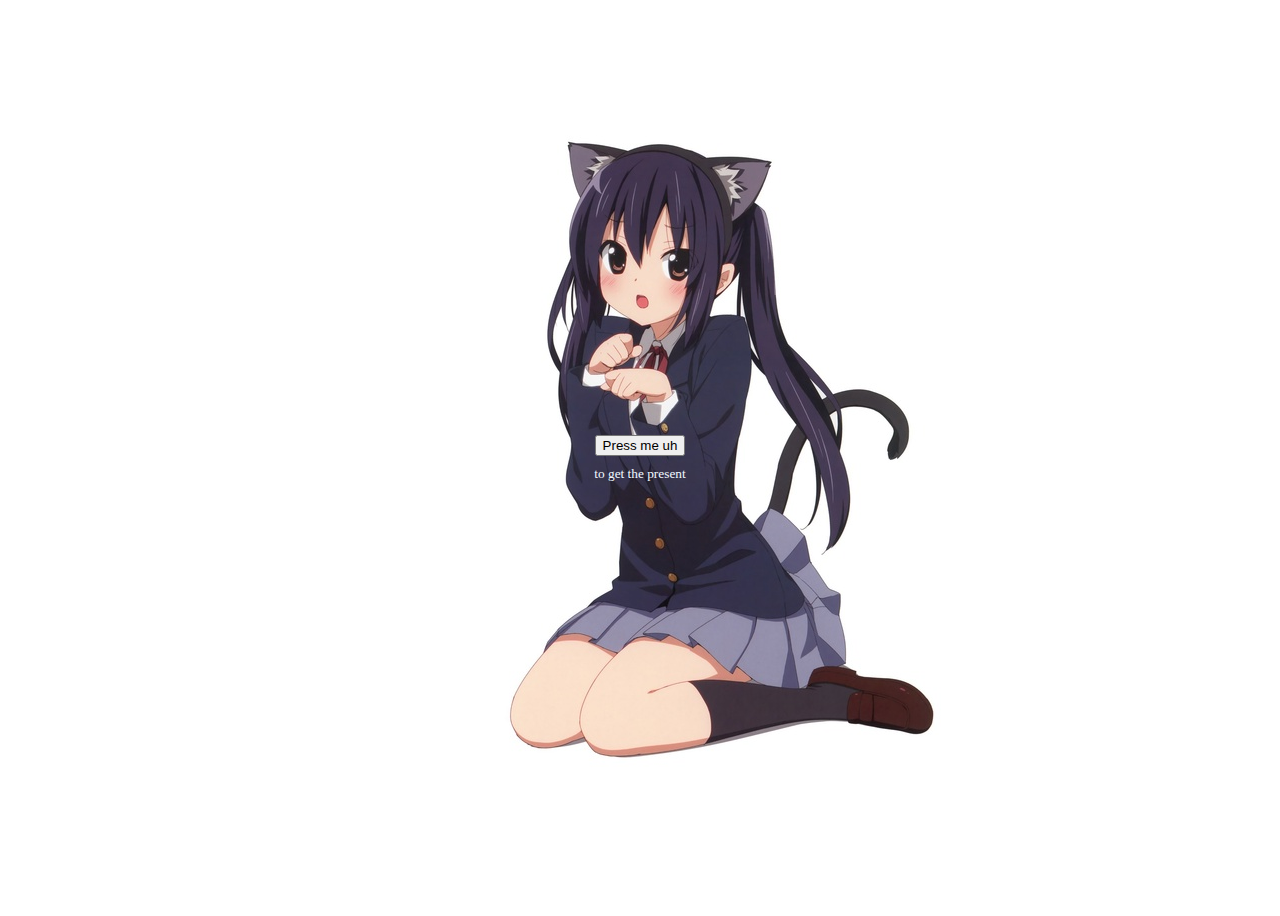
<file: templates/index.html>
<!DOCTYPE html>
<html lang="en">
<head>
  <meta charset="UTF-8">
  <meta name="viewport" content="width=device-width, initial-scale=1.0">
  <title>Here we go</title>
  <link rel="stylesheet" href="/static/style.css">
  <link rel="icon" href="./favicon.ico" type="image/x-icon">
</head>
<body>
  <div class="sanitar horny">
    <a href="./rickroll">
      <button>Press me uh</button>
    </a>
    <small style="color: aliceblue;">to get the present<a href="./run-button" style="background-color: aliceblue;" hidden>...</a></small>
  </div>
</body>
</html>
</file>
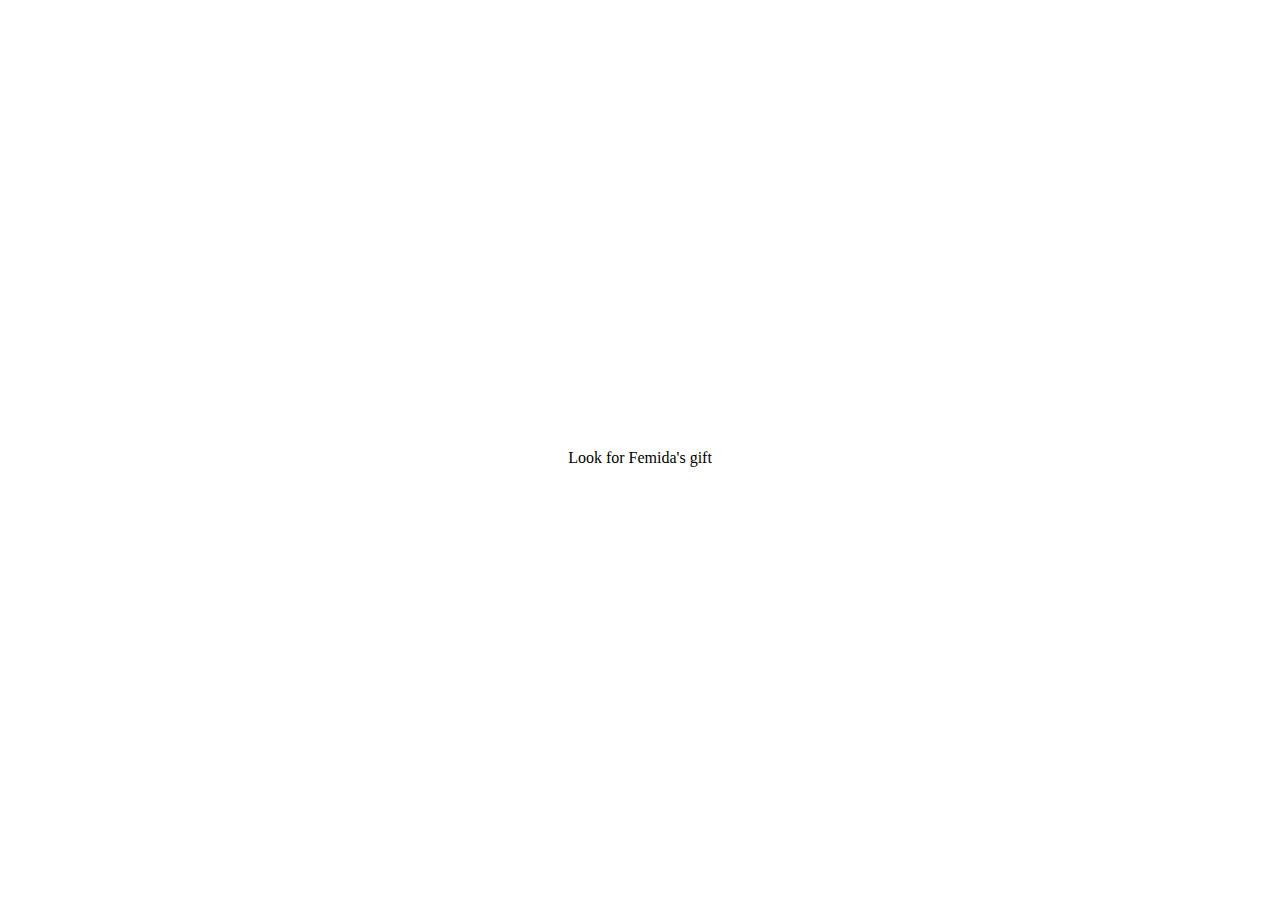
<file: templates/final.html>
<!DOCTYPE html>
<html lang="en">
<head>
  <meta charset="UTF-8">
  <meta name="viewport" content="width=device-width, initial-scale=1.0">
  <title>Final :(</title>
  <link rel="stylesheet" href="/static/style.css">
  <link rel="icon" href="./favicon.ico" type="image/x-icon">
</head>
<body>
  <div class="sanitar">
    <p>Look for Femida's gift</p>
  </div>
</body>
</html>
</file>
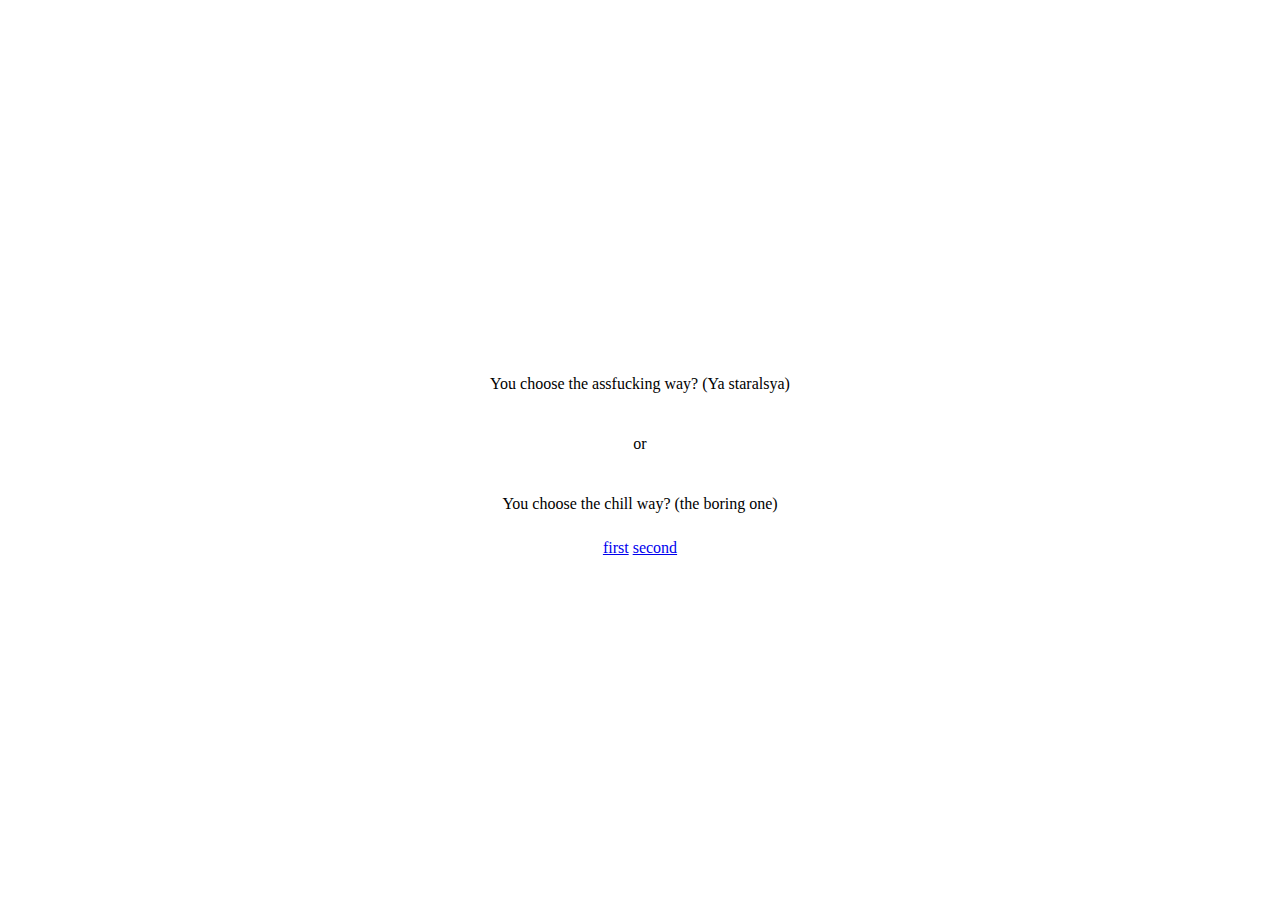
<file: templates/hello.html>
<!DOCTYPE html>
<html lang="en">
<head>
  <meta charset="UTF-8">
  <meta name="viewport" content="width=device-width, initial-scale=1.0">
  <title>Hello</title>
  <link rel="stylesheet" href="/static/style.css">
  <link rel="icon" href="./favicon.ico" type="image/x-icon">
</head>
<body>
  <div class="sanitar">
    <p>You choose the assfucking way? (Ya staralsya)</p>
    <p>or</p>
    <p>You choose the chill way? (the boring one)</p>
    <div>
      <a href="index">first</a>
      <a href="cmon">second</a>
    </div>
  </div>
</body>
</html>
</file>
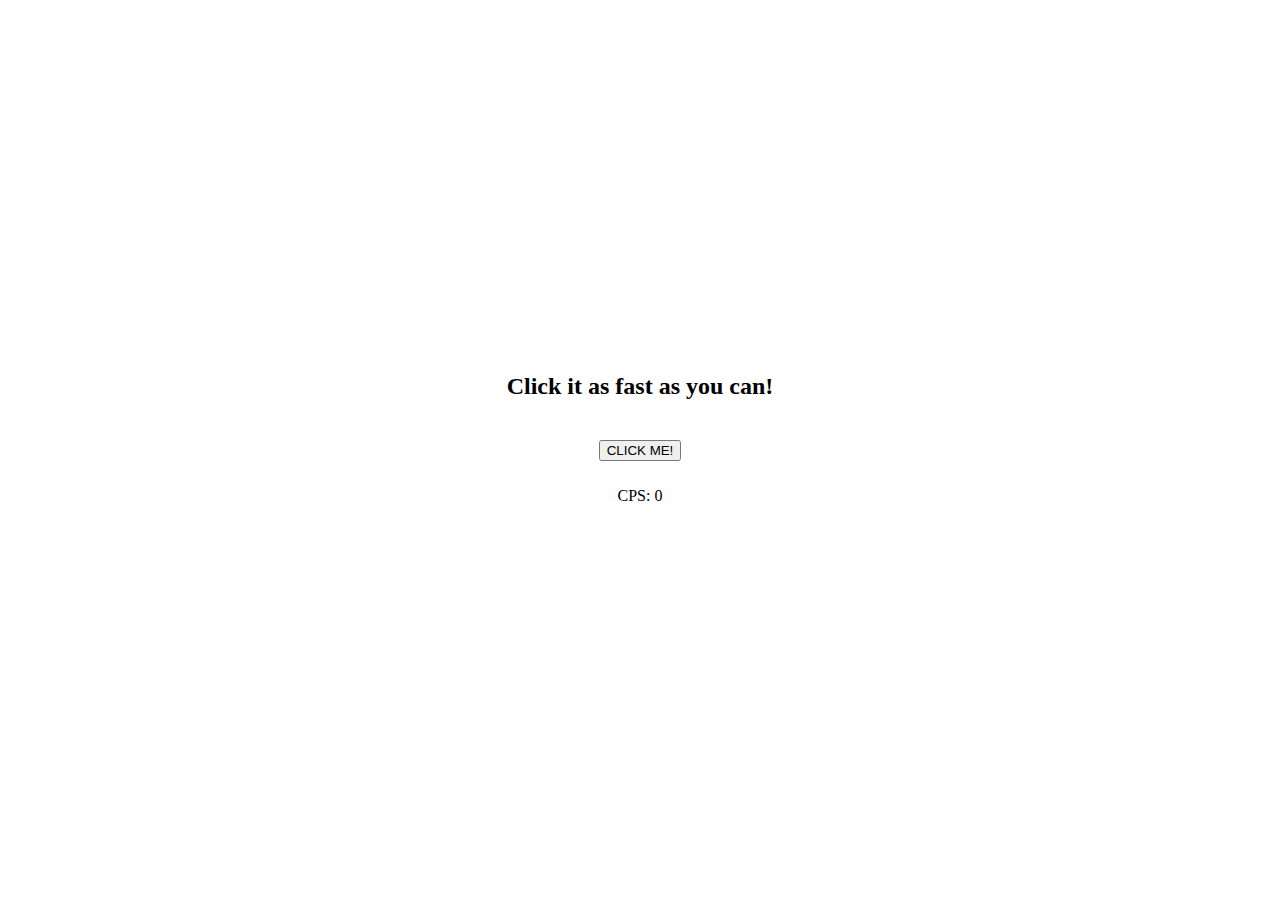
<file: templates/speedor.html>
<!DOCTYPE html>
<html lang="en">
<head>
  <meta charset="UTF-8">
  <meta name="viewport" content="width=device-width, initial-scale=1.0">
  <title>Click Speed Test!</title>
  <link rel="stylesheet" href="/static/style.css">
  <link rel="icon" href="./favicon.ico" type="image/x-icon">
</head>
<body>
  <div class="sanitar speed-test-container">
    <h2>Click it as fast as you can!</h2>
    <div class="speedometer-wrapper">
      <div class="speedometer">
        <div class="needle" id="needle"></div>
        <div class="speed-marks">
          <div class="mark" style="--i:0"></div>
          <div class="mark" style="--i:1"></div>
          <div class="mark" style="--i:2"></div>
          <div class="mark" style="--i:3"></div>
          <div class="mark" style="--i:4"></div>
          <div class="mark" style="--i:5"></div>
          <div class="mark" style="--i:6"></div>
          <div class="mark" style="--i:7"></div>
          <div class="mark" style="--i:8"></div>
          <div class="mark" style="--i:9"></div>
          <div class="mark" style="--i:10"></div>
        </div>
      </div>
    </div>
    <button id="click-button">CLICK ME!</button>
    <p id="cps-display">CPS: 0.00</p>
    <p id="message"></p>
  </div>

  <script src="/static/speedometer.js"></script>
</body>
</html>
</file>
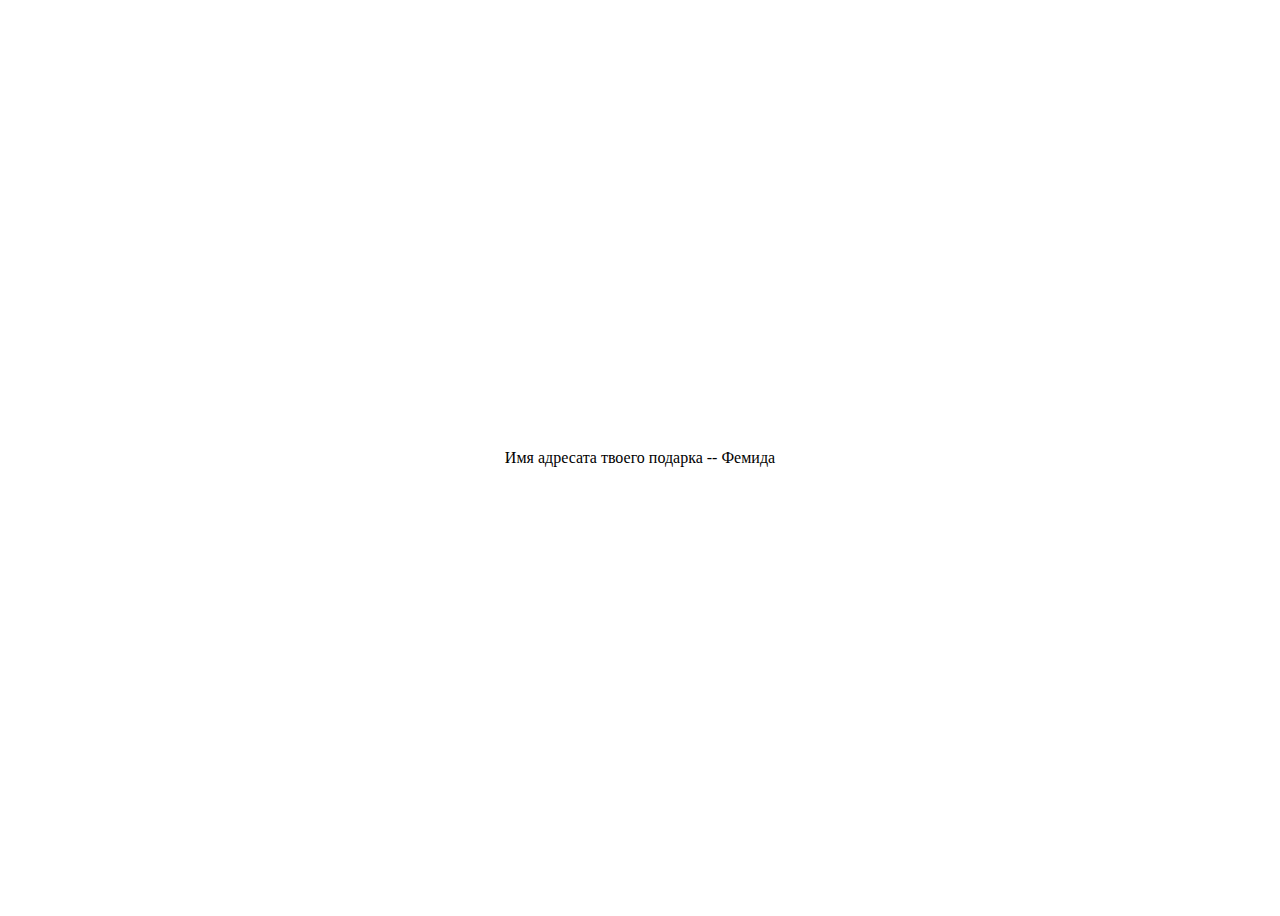
<file: templates/succex.html>
<!DOCTYPE html>
<html lang="en">
<head>
  <meta charset="UTF-8">
  <meta name="viewport" content="width=device-width, initial-scale=1.0">
  <meta http-equiv="X-UA-Compatible" content="ie=edge">
  <title>Here we go</title>
  <link rel="stylesheet" href="/static/style.css">
  <link rel="icon" href="./favicon.ico" type="image/x-icon">
</head>
<body>
  <div class="sanitar">
    Имя адресата твоего подарка -- Фемида
  </div>
</body>
</html>
</file>
<file: static/style.css>
.sanitar {
    display: flex;
    flex-direction: column;
    gap: 10px;
    justify-content: center;
    align-items: center;
    min-height: 100vh;
}

.horny {
    background-image: url('image.png');
    background-position: center center;
    background-repeat: no-repeat;
    background-size: auto;
    background-attachment: fixed;
    margin: 0;
}

.fade-in-box {
    opacity: 0;
    animation: fadeIn 1s ease-in forwards;
    animation-delay: 3s;
}

@keyframes fadeIn {
    from { opacity: 0; }
    to { opacity: 1; }
}

.run-button {
    position: absolute;
    top: 50%;
    left: 50%;
}

.mobile-warning {
      display: none;
      position: fixed;
      top: 0;
      left: 0;
      width: 100%;
      height: 100%;
      background: white;
      z-index: 9999;
      flex-direction: column;
      justify-content: center;
      align-items: center;
      text-align: center;
      font-weight: bold;
      font-size: 1.5rem;
    }

    @media (orientation: portrait) {
      .mobile-warning {
          display: flex;
      }
      .sanitar {
          display: none;
      }
    }
</file>
